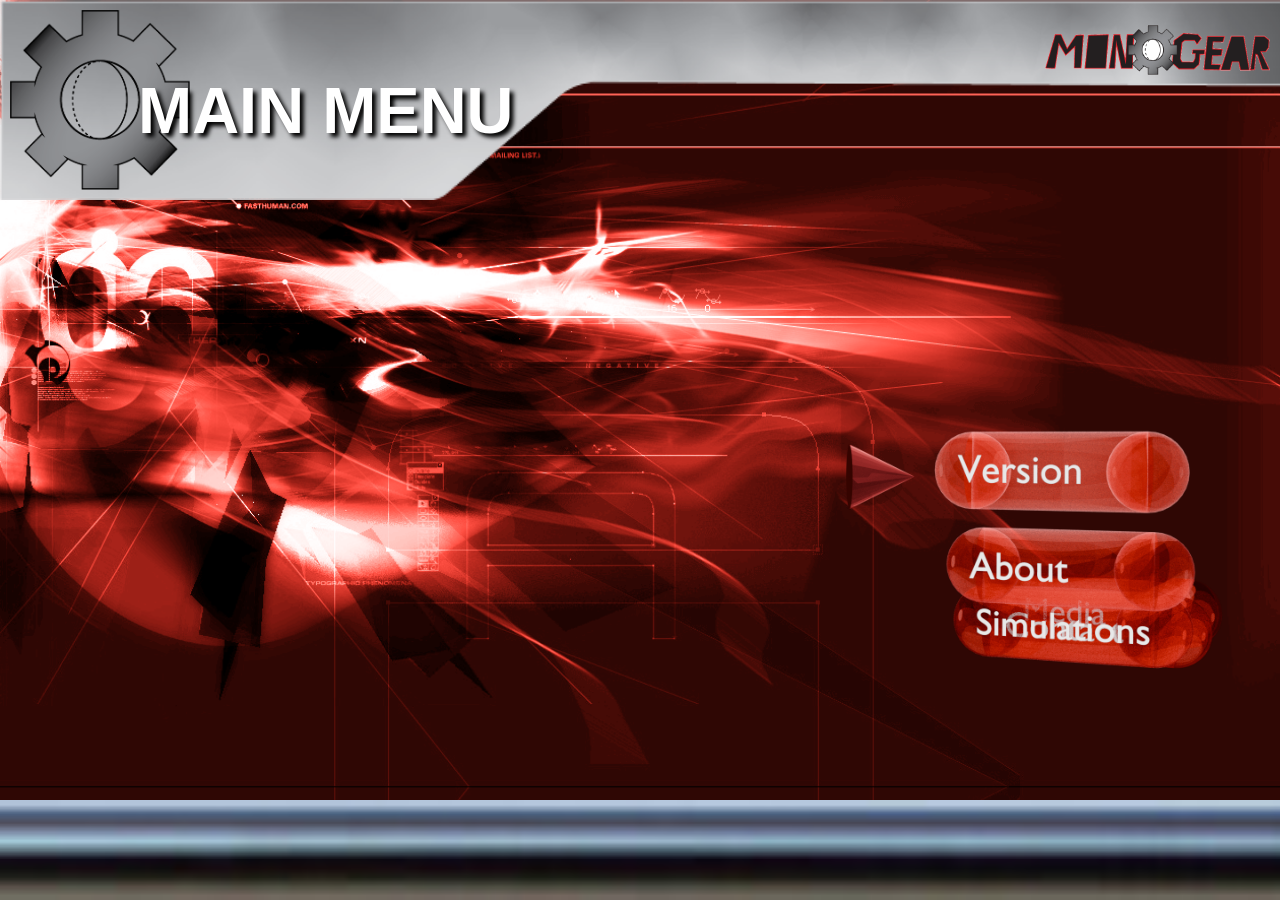
<file: index.html>
<!DOCTYPE html>
<html lang="en">
<head>
    <meta charset="UTF-8">
    <meta name="viewport" content="width=device-width, initial-scale=1.0">
    <title>MonoGear</title>
    <link rel="stylesheet" href="Monogearwebsitecascade.css">
</head>
<body>
    <!--this is the top border that also holds the logo-->
    <div class="topbar">
        <img src="top thing.png" alt="the top barr" class="bar-bg">
        <img src="mono_gear_logo.png" alt="MonoGear Logob" class="bar-logo">
        <a href="index.html" class="menu-icon-link"><img src="MonoGear.png" alt="Mono gear promo image" class="menu-icon"></a>
        <h1>MAIN MENU</h1>
    </div>

    <div class="menu-container">
        <img src="monobuttonsani/abouttoversionmono0012.png" id="menu-img" class="scroller" alt="Interactive 3D Menu">
        <a href="version.html" id="active-link">
            
        </a>
    </div>

    <img src="bar.jpg" class="bottombar" alt="thanks ashton">

    <main>
    </main>
<!-- below are the gifs and links for the other pages-->
    <script>
        const menuData = [
            { 
                url: "version.html", 
                staticImg: "monobuttonsani/abouttoversionmono0012.png",
                gifDown: "monobuttonsani/revversiontoaboutmono.gif",  
                gifUp: "monobuttonsani/versiontomediamono.gif"     
            },
            { 
                url: "about.html", 
                staticImg: "monobuttonsani/abouttoversionmono0001.png",
                gifDown: "monobuttonsani/revabouttosimulationmono.gif", 
                gifUp: "monobuttonsani/aboutoversionmono.gif"      
            },
            { 
                url: "simulations.html", 
                staticImg: "monobuttonsani/simulationtocontactmono0001.png",
                gifDown: "monobuttonsani/simulationstocontactmono.gif", 
                gifUp: "monobuttonsani/simulationstoaboutmono.gif"      
            },
            { 
                url: "contact.html", 
                staticImg: "monobuttonsani/simulationtocontactmono0013.png",
                gifDown: "monobuttonsani/contacttomediamono.gif",       
                gifUp: "monobuttonsani/revcontacttosimulationsmono.gif" 
            },
            { 
                url: "media.html", 
                staticImg: "monobuttonsani/contacttomediamono0012.png", 
                gifDown: "monobuttonsani/revmediatoversionmono.gif", 
                gifUp: "monobuttonsani/revmediatocontactmono.gif" 
            }
        ];

        let currentIndex = 0;
        const imgElement = document.getElementById('menu-img');
        const linkElement = document.getElementById('active-link');

        window.addEventListener('keydown', (e) => {
            if (e.key === 'ArrowDown') {
                imgElement.src = menuData[currentIndex].gifDown;
                currentIndex = (currentIndex + 1) % menuData.length;
            } else if (e.key === 'ArrowUp') {
                imgElement.src = menuData[currentIndex].gifUp;
                currentIndex = (currentIndex - 1 + menuData.length) % menuData.length;
            } else {
                return;
            }

            linkElement.href = menuData[currentIndex].url;

            setTimeout(() => {
                imgElement.src = menuData[currentIndex].staticImg;
            }, 600); 
        });

    </script>

</body>
</html>
</file>
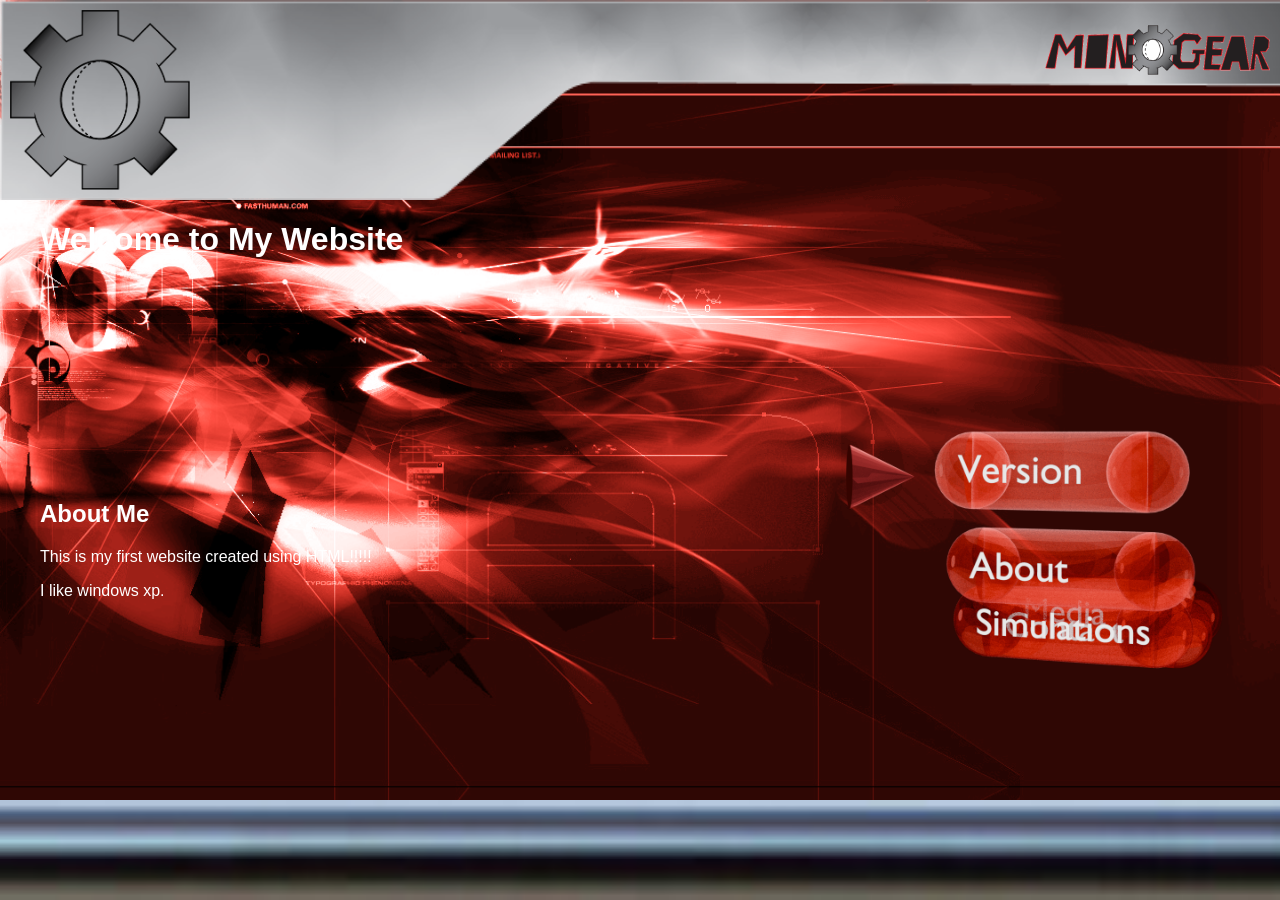
<file: home.html>
<!DOCTYPE html>
<html lang="en">
<head>
    <meta charset="UTF-8">
    <meta name="viewport" content="width=device-width, initial-scale=1.0">
    <title>Student Project</title>
    <link rel="stylesheet" href="Monogearwebsitecascade.css">
</head>
<body>
    
    <div class="topbar">
        <img src="top thing.png" alt="the top barr" class="bar-bg">
        <img src="mono_gear_logo.png" alt="MonoGear Logob" class="bar-logo">
        <img src="MonoGear.png" alt="Mono gear promo image" class="menu-icon">
        <h1>MAIN MENU</h1>
    </div>

    <div class="menu-container">
        <img src="monobuttonsani/abouttoversionmono0012.png" id="menu-img" class="scroller" alt="Interactive 3D Menu">
        <a href="version.html" id="active-link">
            
        </a>
    </div>

    <img src="bar.jpg" class="bottombar" alt="thanks ashton">

    <header>
        <h1>Welcome to My Website</h1>
    </header>

    <main>
        <h2>About Me</h2>
        <p>This is my first website created using HTML!!!!!</p>
        <p>I like windows xp.</p>
    </main>

    <script>
        const menuData = [
            { 
                url: "version.html", 
                staticImg: "monobuttonsani/abouttoversionmono0012.png",
                gifDown: "monobuttonsani/revversiontoaboutmono.gif",  
                gifUp: "monobuttonsani/versiontomediamono.gif"     
            },
            { 
                url: "about.html", 
                staticImg: "monobuttonsani/abouttoversionmono0001.png",
                gifDown: "monobuttonsani/revabouttosimulationmono.gif", 
                gifUp: "monobuttonsani/aboutoversionmono.gif"      
            },
            { 
                url: "simulations.html", 
                staticImg: "monobuttonsani/simulationtocontactmono0001.png",
                gifDown: "monobuttonsani/simulationstocontactmono.gif", 
                gifUp: "monobuttonsani/simulationstoaboutmono.gif"      
            },
            { 
                url: "contact.html", 
                staticImg: "monobuttonsani/simulationtocontactmono0012.png",
                gifDown: "monobuttonsani/contacttomediamono.gif",       
                gifUp: "monobuttonsani/revcontacttosimulationsmono.gif" 
            },
            { 
                url: "media.html", 
                staticImg: "monobuttonsani/contacttomediamono0012.png", 
                gifDown: "monobuttonsani/revmediatoversionmono.gif", 
                gifUp: "monobuttonsani/revmediatocontactmono.gif" 
            }
        ];

        let currentIndex = 0;
        const imgElement = document.getElementById('menu-img');
        const linkElement = document.getElementById('active-link');

        window.addEventListener('keydown', (e) => {
            if (e.key === 'ArrowDown') {
                imgElement.src = menuData[currentIndex].gifDown;
                currentIndex = (currentIndex + 1) % menuData.length;
            } else if (e.key === 'ArrowUp') {
                imgElement.src = menuData[currentIndex].gifUp;
                currentIndex = (currentIndex - 1 + menuData.length) % menuData.length;
            } else {
                return;
            }

            linkElement.href = menuData[currentIndex].url;

            setTimeout(() => {
                imgElement.src = menuData[currentIndex].staticImg;
            }, 600); 
        });
    </script>

</body>
</html>
</file>
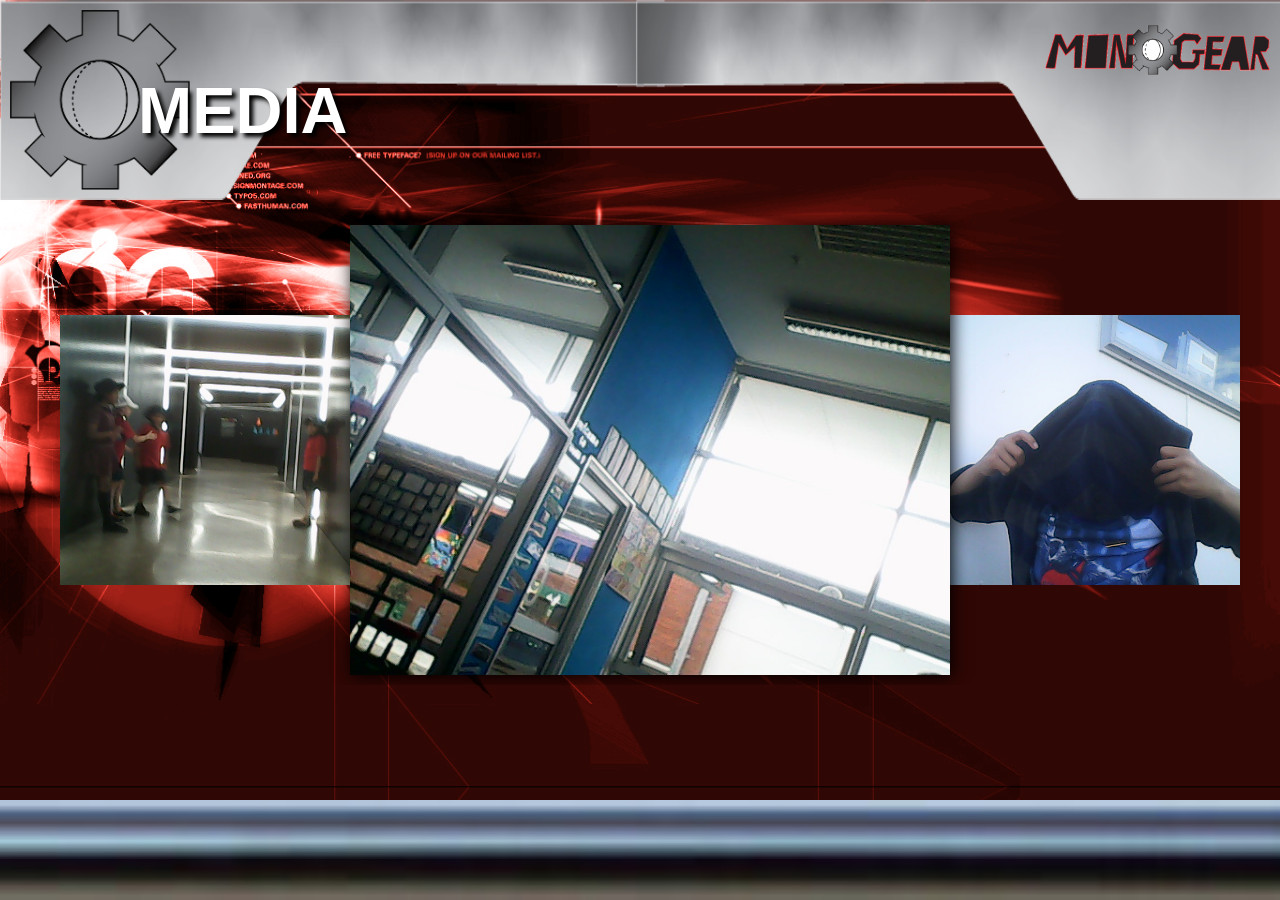
<file: media.html>
<!DOCTYPE html>
<html lang="en">
<head>
    <meta charset="UTF-8">
    <meta name="viewport" content="width=device-width, initial-scale=1.0">
    <title>MonoGear</title>
    <link rel="stylesheet" href="Monogearwebsitecascade.css">
</head>
<body>
    
    <div class="topbar">
        <img src="top thingflipped.png" alt="the top barr" class="bar-bg">
        <img src="mono_gear_logo.png" alt="MonoGear Logob" class="bar-logo">
        <a href="index.html" class="menu-icon-link"><img src="MonoGear.png" alt="Mono gear image" class="menu-icon"></a>
        <h1>MEDIA</h1>
    </div>


    <img src="bar.jpg" class="bottombar" alt="thanks ashton">

   <!--below are images for media, they were taken on one of my old watches with a camera in school, i would add some animations in blender but unfortunately im short on time ):-->
   <div class="media1">
    <img src="media for media/100_0065.JPG" height="60%" width="auto">
    <img src="media for media/100_0135.JPG" style="margin-left: -70px;margin-right: -70px;z-index: 12;box-shadow: 2px 2px 16px #000000;" height="100%" width="auto">
    <img src="media for media/100_0193.JPG" height="60%" width="auto">
   
   </div>
</body>
</file>
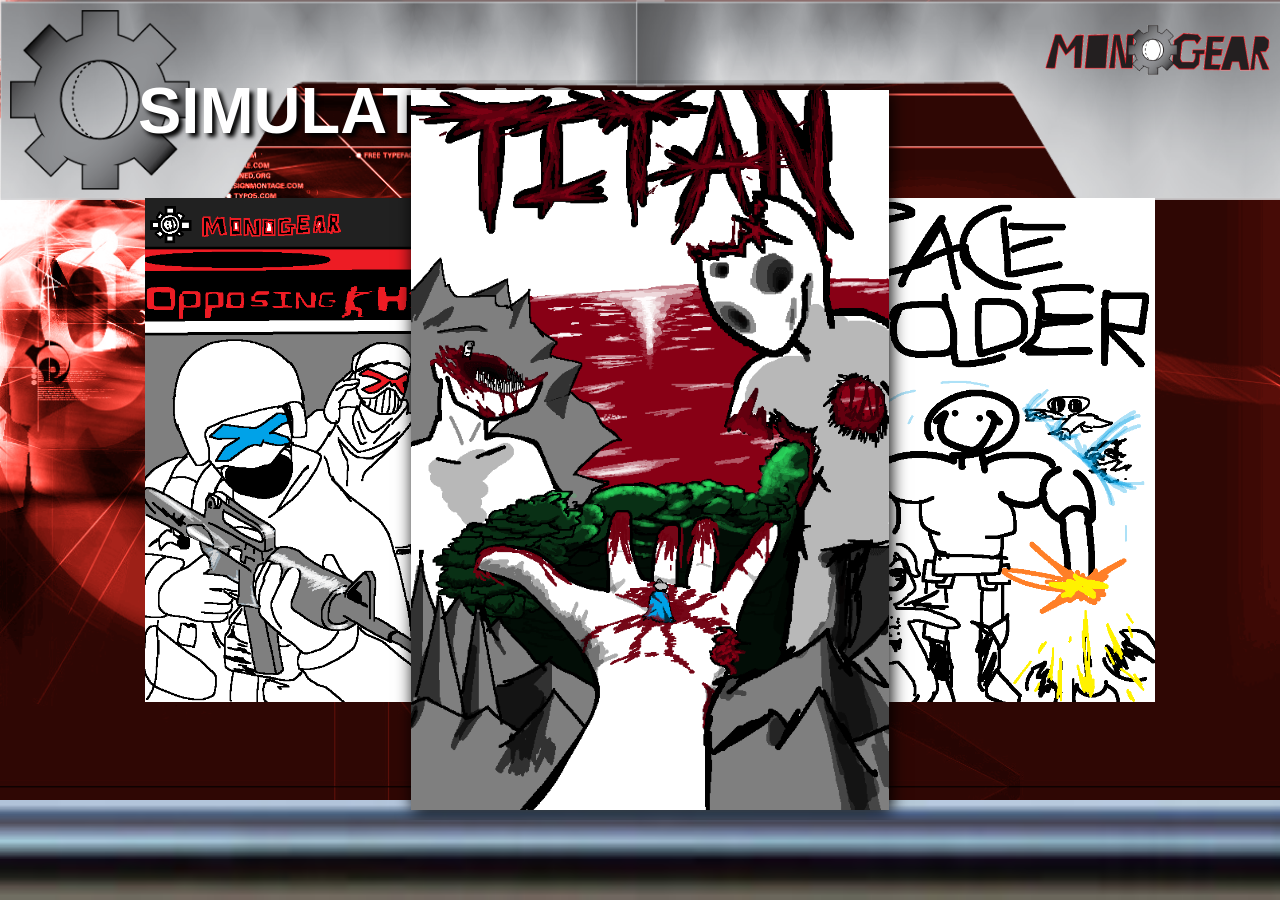
<file: simulations.html>
<!DOCTYPE html>
<html lang="en">
<head>
    <meta charset="UTF-8">
    <meta name="viewport" content="width=device-width, initial-scale=1.0">
    <title>MonoGear</title>
    <link rel="stylesheet" href="Monogearwebsitecascade.css">
</head>
<body>
    
    <div class="topbar">
        <img src="top thingflipped.png" alt="the top barr" class="bar-bg">
        <img src="mono_gear_logo.png" alt="MonoGear Logob" class="bar-logo">
        <a href="index.html" class="menu-icon-link"><img src="MonoGear.png" alt="Mono gear image" class="menu-icon"></a>
        <h1>SIMULATIONS</h1>
    </div>


    <img src="bar.jpg" class="bottombar" alt="thanks ashton">

   <!--below are images for simulations, i made the images myself-->
   <div class="simulation1">
    <img src="simulations/Opposinghit2optimised.png" alt="opposinghitt" height="70%" width="auto">
    <img src="simulations/titanstoheaven4optimised.png" alt="titans"style="margin-left: -70px;margin-right: -70px;z-index: 12;box-shadow: 2px 2px 16px #000000;" height="100%" width="auto">
    <img src="simulations/placeholder.png" alt="placeholder"height="70%" width="auto">
   
   </div>
</body>
</file>
<file: Monogearwebsitecascade.css>
html, body {
    margin: 0;
    padding: 0;
    height: 100%;
}

body {
    background-image: url('inwordred.png');
    background-size: cover;       
    background-position: center;   
    background-attachment: fixed; 
    background-repeat: no-repeat;
    font-family: Arial, sans-serif;
    color: white;
}

.topbar {
    position: fixed;
    top: 0;
    left: 0;
    width: 100%;       
    height: 180px;      
    overflow: hidden;  
    z-index: 1000;
    padding: 10px;
}

.bar-bg {
    width: 100%;       
    height: 100%;      
    object-fit: fill;  
    position: absolute;
    top: 0;
    left: 0;
    z-index: -1;       
}

.bar-logo {
    height: 50px;      
    float: right;      
    margin-top: 15px;
    margin-right: 20px;
    position: relative;
}


.menu-container {
    position: fixed;
    right: 50px;
    z-index: 2000;
    width: 40%;
    height: 50%;
}


.menu-container a {
    width: 50%;
    height: 100%;
    right: 0;
    top: 60%;
    display:block;
    position: absolute;
}


header, main {
    padding-top: 200px; 
    padding-left: 40px;
}

.menu-icon-link {
    height: 90%;
    width: auto;
    position: absolute;
}

.menu-icon {
    height: 100%;
    width: auto;
    position: relative;
}

.topbar h1 {
    position: relative;
    margin: 0;
    margin-left: 10%;
    text-shadow: 4px 4px 4px #000000;
    top: 35%;
    text-align: left;
    font-size: 65px;
}

.scroller {
    width: 80vw;
    position: absolute;
    right: 0;
    top: 20vh;
}



.bottombar {
    width: 100%;
    position: fixed;
    bottom: 0;
    height: 100px;
}

.media {
    position: fixed;
    top: 0;
    left: 0;
    width: 100%;       
    height: 180px;      
    overflow: hidden;  
    z-index: 1000;
    padding: 10px;
}

.media1  {
    position: relative;
    top: 50%;
    transform: translateY(-50%);
    left: 0;
    width: 100vw;       
    height: 50%;      
    overflow: hidden;  
    z-index: 1000;
    padding: 10px;
    display: flex;
    align-items: center;
    justify-content: center;
}

.VersionAnim  {
    position: absolute;
    top: 50%;
    transform: translateY(-50%);
    left: 0;
    width: 100vw;       
    height: 80%;      
    overflow: hidden;  
    z-index: 1000;
    padding: 10px;
    display: flex;
    align-items: center;
    justify-content: center;

}
.contactanim {
     position: relative;
    top: 50%;
    transform: translateY(-50%);
    left: 0;
    width: 100vw;       
    height: 72%;      
    overflow: hidden;  
    z-index: 1000;
    padding: 10px;
    display: flex;
    align-items: center;
    justify-content: center;
}

.simulation1 {
     position: relative;
    top: 50%;
    transform: translateY(-50%);
    left: 0;
    width: 100vw;       
    height: 80%;      
    overflow: hidden;  
    z-index: 1000;
    padding: 10px;
    display: flex;
    align-items: center;
    justify-content: center;
}

.About {
    position: absolute;
    top: 50%;
    transform: translateY(-50%);
    left: 0;
    width: auto;       
    height: 100%;      
    overflow: hidden;  
    z-index: 1000;
    padding: 200px;
    display: flex;
    align-items: center;
    justify-content: center; 
}
</file>
